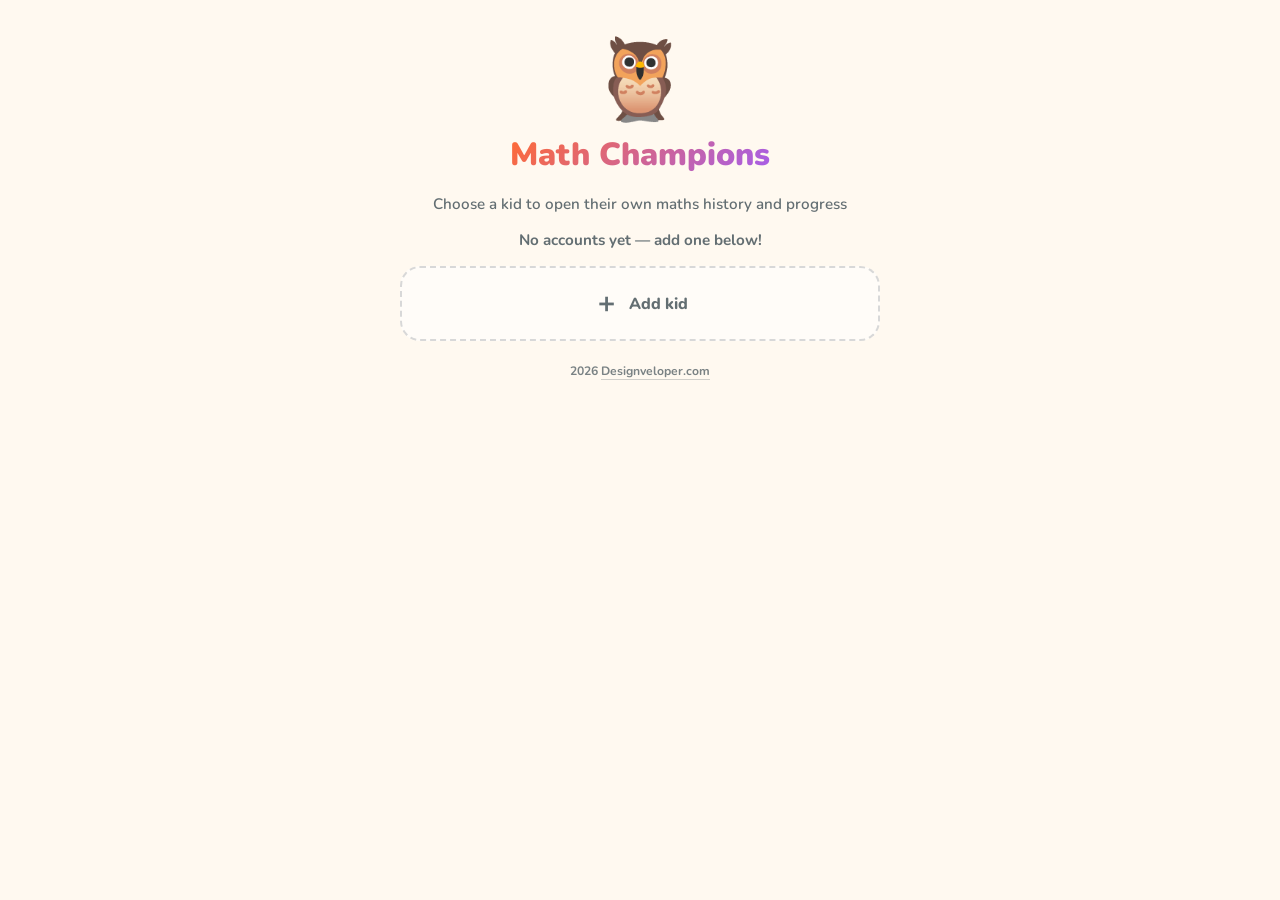
<file: index.html>
<!DOCTYPE html>
<html lang="en">
<head>
  <meta charset="UTF-8">
  <meta name="viewport" content="width=device-width, initial-scale=1.0">
  <title>Math Champions 🦉</title>
  <meta name="description" content="Math Champions is a kid-friendly NZ primary school maths practice app with quizzes, tests, and progress tracking.">
  <meta property="og:type" content="website">
  <meta property="og:title" content="Math Champions 🦉">
  <meta property="og:description" content="Fun NZ primary school maths practice with quizzes, mixed tests, and progress tracking for kids.">
  <meta property="og:image" content="images/thumbnail.jpeg">
  <meta property="og:image:alt" content="Math Champions app preview">
  <meta name="twitter:card" content="summary_large_image">
  <meta name="twitter:title" content="Math Champions 🦉">
  <meta name="twitter:description" content="Fun NZ primary school maths practice with quizzes, mixed tests, and progress tracking for kids.">
  <meta name="twitter:image" content="images/thumbnail.jpeg">
  <link rel="stylesheet" href="style.css">
</head>
<body>

  <!-- =====================================================
       SECTION 1: Welcome
       ===================================================== -->
  <div id="sec-welcome" class="screen" style="padding-top:16px">

    <!-- Top actions -->
    <div style="width:100%;display:flex;align-items:center;justify-content:space-between;gap:8px">
      <button id="btn-sound" class="settings-btn sound-toggle-btn" title="Sound on">🔊</button>
      <div style="display:flex;justify-content:flex-end;gap:8px">
        <button id="btn-history" class="settings-btn" title="History">🕘</button>
        <button id="btn-analytics" class="settings-btn" title="Analysis">📊</button>
        <button id="btn-settings" class="settings-btn" title="Settings">⚙️</button>
        <button id="btn-player" class="settings-btn player-menu-btn" title="Who's Playing">👤</button>
      </div>
    </div>

    <div class="mascot">🦉</div>

    <div>
      <div class="app-title">Math Champions</div>
      <div class="app-subtitle">NZ Primary School Maths Practice</div>
    </div>

    <div class="card">
      <div class="section-label" style="margin-bottom:14px">Pick your year level</div>
      <div class="year-grid">
        <button class="year-btn" data-year="1"><span style="font-size:0.75rem">Year</span><span style="font-size:1.4rem;font-weight:900">1</span></button>
        <button class="year-btn" data-year="2"><span style="font-size:0.75rem">Year</span><span style="font-size:1.4rem;font-weight:900">2</span></button>
        <button class="year-btn" data-year="3"><span style="font-size:0.75rem">Year</span><span style="font-size:1.4rem;font-weight:900">3</span></button>
        <button class="year-btn" data-year="4"><span style="font-size:0.75rem">Year</span><span style="font-size:1.4rem;font-weight:900">4</span></button>
        <button class="year-btn" data-year="5"><span style="font-size:0.75rem">Year</span><span style="font-size:1.4rem;font-weight:900">5</span></button>
        <button class="year-btn" data-year="6"><span style="font-size:0.75rem">Year</span><span style="font-size:1.4rem;font-weight:900">6</span></button>
      </div>
    </div>

  </div>

  <!-- =====================================================
       SECTION 2: Year info + mode selection
       ===================================================== -->
  <div id="sec-level" class="screen hidden">

    <button class="back-btn" id="back-to-welcome">← Back</button>

    <div id="year-info-card" class="year-info"><!-- filled by JS --></div>

    <div class="section-label">Choose your mode</div>

    <div class="mode-btns">
      <button class="mode-btn practice" id="btn-practice">
        <span class="mode-icon">📚</span>
        <span>Practice</span>
      </button>
      <button class="mode-btn test" id="btn-test">
        <span class="mode-icon">📝</span>
        <span>Mixed Test</span>
      </button>
    </div>

  </div>

  <!-- =====================================================
       SECTION 3: Operation selector (for Practice)
       ===================================================== -->
  <div id="sec-ops" class="screen hidden">

    <button class="back-btn" id="back-to-level">← Back</button>

    <div class="mascot" style="font-size:56px;animation:none">🎯</div>
    <div class="section-label">Choose an operation</div>

    <div id="op-grid" class="op-grid"><!-- filled by JS --></div>

  </div>

  <!-- =====================================================
       SECTION 4: Settings
       ===================================================== -->
  <div id="sec-settings" class="screen hidden">

    <button class="back-btn" id="back-from-settings">✕ Cancel</button>

    <div class="mascot" style="font-size:56px;animation:none">⚙️</div>
    <div class="section-label">Settings</div>

    <div class="card">
      <div class="setting-label">Questions — Practice</div>
      <div class="chip-group" data-setting="practiceCount">
        <button class="chip" data-value="5">5</button>
        <button class="chip" data-value="10">10</button>
        <button class="chip" data-value="15">15</button>
        <button class="chip" data-value="20">20</button>
      </div>
    </div>

    <div class="card">
      <div class="setting-label">Questions — Mixed Test</div>
      <div class="chip-group" data-setting="testCount">
        <button class="chip" data-value="5">5</button>
        <button class="chip" data-value="10">10</button>
        <button class="chip" data-value="15">15</button>
        <button class="chip" data-value="20">20</button>
        <button class="chip" data-value="50">50</button>
      </div>
    </div>

    <div class="card">
      <div class="setting-label">Mixed Test — Difficulty</div>
      <div class="chip-group" data-setting="difficulty">
        <button class="chip" data-value="easy">🌱 Easy</button>
        <button class="chip" data-value="medium">⭐ Medium</button>
        <button class="chip" data-value="hard">🔥 Hard</button>
        <button class="chip" data-value="talent">🏆 Talent</button>
      </div>
    </div>

    <div class="card">
      <div class="setting-label">Timer — Seconds per Question</div>
      <div class="chip-group" data-setting="timerSeconds">
        <button class="chip" data-value="30">30 s</button>
        <button class="chip" data-value="60">60 s</button>
        <button class="chip" data-value="90">90 s</button>
        <button class="chip" data-value="120">120 s</button>
        <button class="chip" data-value="0">∞ No limit</button>
      </div>
    </div>

    <button id="btn-save-settings" class="settings-save-btn">💾 Save Settings</button>

  </div>

  <div id="sec-player" class="screen hidden">

    <button class="back-btn" id="back-from-player">← Back</button>

    <button id="player-card-avatar-btn" class="avatar-edit-trigger" title="Change icon">
      <div id="player-card-avatar" class="login-avatar-circle" style="animation:none">🦊</div>
    </button>
    <div class="current-kid-subtitle" style="margin-top:-6px">Tap the avatar to change icon</div>
    <div class="section-label">Who's Playing</div>

    <div class="card" style="width:100%">
      <div class="current-kid-row">
        <div>
          <div id="player-card-name" class="current-kid-name">Kid</div>
          <div id="player-card-age" class="current-kid-age">Age 8</div>
          <div class="current-kid-subtitle">History, scores, and settings stay saved for this kid.</div>
        </div>
        <div class="current-kid-actions">
          <button id="btn-edit-age" class="switch-kid-btn">Edit Age</button>
          <button id="btn-switch-kid" class="switch-kid-btn">Switch Kid</button>
        </div>
      </div>
    </div>

  </div>

  <div id="sec-edit-avatar" class="screen hidden">

    <button class="back-btn" id="back-from-edit-avatar">← Back</button>

    <div class="mascot" style="font-size:56px;animation:none">🎨</div>
    <div class="section-label">Change Icon</div>

    <div class="card" style="width:100%;text-align:center">
      <div id="edit-avatar-preview" class="login-avatar-circle avatar-preview-circle" style="margin-inline:auto">🦊</div>
      <div id="edit-avatar-name" class="login-greeting" style="font-size:1.2rem;margin-top:12px">Kid</div>
      <div class="current-kid-subtitle">Choose a new icon for this kid.</div>
      <div id="edit-avatar-grid" class="avatar-grid" style="margin-top:18px"></div>
    </div>

    <button id="btn-save-avatar" class="settings-save-btn">Save Icon</button>
  </div>

  <div id="sec-edit-age" class="screen hidden">

    <button class="back-btn" id="back-from-edit-age">← Back</button>

    <div id="edit-age-avatar" class="login-avatar-circle" style="animation:none">🦊</div>
    <div id="edit-age-name" class="login-greeting">Kid</div>
    <div class="app-subtitle">Update age for login and profile</div>

    <div class="card" style="text-align:center;width:100%">
      <div class="setting-label" style="margin-bottom:10px">Current age</div>
      <div id="edit-age-display" class="age-display">_</div>
      <div id="edit-age-error" class="age-error hidden">Please enter a valid age (1–18).</div>
    </div>

    <div class="numpad-wrap">
      <div class="numpad">
        <button class="num-btn" data-age-val="7">7</button>
        <button class="num-btn" data-age-val="8">8</button>
        <button class="num-btn" data-age-val="9">9</button>
        <button class="num-btn" data-age-val="4">4</button>
        <button class="num-btn" data-age-val="5">5</button>
        <button class="num-btn" data-age-val="6">6</button>
        <button class="num-btn" data-age-val="1">1</button>
        <button class="num-btn" data-age-val="2">2</button>
        <button class="num-btn" data-age-val="3">3</button>
        <button class="num-btn backspace" id="edit-age-back">⌫</button>
        <button class="num-btn" data-age-val="0">0</button>
        <button class="num-btn submit" id="edit-age-save">✓</button>
      </div>
    </div>

  </div>

  <script src="app.js"></script>
  <script>
    requireLogin();

    let selectedYear = null;
    let currentKid = Accounts.currentAccount();
    let ageDraft = '';
    let avatarDraft = currentKid?.avatar || AVATAR_ICONS[0];

    function renderAvatarOptions(containerId, selectedAvatar, onPick) {
      const container = document.getElementById(containerId);
      container.innerHTML = AVATAR_ICONS.map(icon => `
        <button class="avatar-option ${icon === selectedAvatar ? 'selected' : ''}" data-avatar="${icon}">
          ${icon}
        </button>
      `).join('');
      container.querySelectorAll('.avatar-option').forEach(btn => {
        btn.addEventListener('click', () => onPick(btn.dataset.avatar));
      });
    }

    function refreshCurrentKidCard() {
      currentKid = Accounts.currentAccount();
      const avatar = currentKid?.avatar || '🦊';
      const color = currentKid?.color || 'var(--primary)';
      avatarDraft = avatar;
      document.getElementById('btn-player').textContent = avatar;
      document.getElementById('btn-player').style.background = color;
      document.getElementById('player-card-avatar').textContent = avatar;
      document.getElementById('player-card-avatar').style.background = color;
      document.getElementById('player-card-name').textContent = Storage.getPlayerName();
      document.getElementById('player-card-age').textContent = `Age ${currentKid?.age ?? '—'}`;
    }

    function refreshSoundToggle() {
      const enabled = Settings.get('soundEnabled');
      const btn = document.getElementById('btn-sound');
      btn.textContent = enabled ? '🔊' : '🔇';
      btn.title = enabled ? 'Sound on' : 'Sound off';
      btn.classList.toggle('muted', !enabled);
    }

    function refreshAvatarEditor() {
      const avatar = avatarDraft || currentKid?.avatar || '🦊';
      const color = currentKid?.color || 'var(--primary)';
      document.getElementById('edit-avatar-preview').textContent = avatar;
      document.getElementById('edit-avatar-preview').style.background = color;
      document.getElementById('edit-avatar-name').textContent = currentKid?.name || 'Kid';
      renderAvatarOptions('edit-avatar-grid', avatar, nextAvatar => {
        avatarDraft = nextAvatar;
        refreshAvatarEditor();
      });
    }

    function refreshAgeEditor() {
      document.getElementById('edit-age-avatar').textContent = currentKid?.avatar || '🦊';
      document.getElementById('edit-age-avatar').style.background = currentKid?.color || 'var(--primary)';
      document.getElementById('edit-age-name').textContent = currentKid?.name || 'Kid';
      document.getElementById('edit-age-display').textContent = ageDraft || '_';
      document.getElementById('edit-age-display').classList.toggle('has-value', ageDraft.length > 0);
    }

    refreshCurrentKidCard();
    document.getElementById('btn-switch-kid').addEventListener('click', () => {
      Accounts.logout();
      window.location.replace('login.html');
    });
    document.getElementById('btn-edit-age').addEventListener('click', () => {
      ageDraft = currentKid?.age ? String(currentKid.age) : '';
      document.getElementById('edit-age-error').classList.add('hidden');
      refreshAgeEditor();
      show('sec-edit-age');
    });
    document.getElementById('player-card-avatar-btn').addEventListener('click', () => {
      avatarDraft = currentKid?.avatar || AVATAR_ICONS[0];
      refreshAvatarEditor();
      show('sec-edit-avatar');
    });

    // --- Section navigation ---
    function show(id) {
      ['sec-welcome', 'sec-level', 'sec-ops', 'sec-settings', 'sec-player', 'sec-edit-avatar', 'sec-edit-age'].forEach(s =>
        document.getElementById(s).classList.toggle('hidden', s !== id)
      );
      window.scrollTo(0, 0);
    }

    // --- Settings (draft pattern: changes only saved on "Save Settings") ---
    const SETTING_KEYS = ['practiceCount', 'testCount', 'difficulty', 'timerSeconds'];
    let draft = {};

    function parseChipValue(v) {
      if (v === 'true')  return true;
      if (v === 'false') return false;
      const n = Number(v);
      return isNaN(n) ? v : n;   // keep as string if not numeric (e.g. 'easy')
    }

    // Wire chip clicks to update draft only — not saved yet
    document.querySelectorAll('.chip-group').forEach(group => {
      const key = group.dataset.setting;
      group.querySelectorAll('.chip').forEach(chip => {
        chip.addEventListener('click', () => {
          draft[key] = parseChipValue(chip.dataset.value);
          group.querySelectorAll('.chip').forEach(c => c.classList.remove('selected'));
          chip.classList.add('selected');
        });
      });
    });

    // Load saved settings into draft and refresh chip UI
    function openSettings() {
      SETTING_KEYS.forEach(key => { draft[key] = Settings.get(key); });
      document.querySelectorAll('.chip-group').forEach(group => {
        const current = String(draft[group.dataset.setting]);
        group.querySelectorAll('.chip').forEach(chip => {
          chip.classList.toggle('selected', chip.dataset.value === current);
        });
      });
      show('sec-settings');
    }

    // Save → persist draft to localStorage, go home
    document.getElementById('btn-save-settings').addEventListener('click', () => {
      SETTING_KEYS.forEach(key => Settings.set(key, draft[key]));
      show('sec-welcome');
    });

    // Cancel → discard draft, go home
    document.getElementById('back-from-settings').addEventListener('click', () => show('sec-welcome'));
    document.getElementById('back-from-player').addEventListener('click', () => show('sec-welcome'));
    document.getElementById('back-from-edit-avatar').addEventListener('click', () => show('sec-player'));
    document.getElementById('back-from-edit-age').addEventListener('click', () => show('sec-welcome'));

    document.getElementById('btn-settings').addEventListener('click', openSettings);
    document.getElementById('btn-sound').addEventListener('click', () => {
      const next = !Settings.get('soundEnabled');
      Settings.set('soundEnabled', next);
      refreshSoundToggle();
      if (next) playSound('numpad');
    });
    document.getElementById('btn-player').addEventListener('click', () => show('sec-player'));
    document.getElementById('btn-history').addEventListener('click', () => { window.location.href = 'history.html'; });
    document.getElementById('btn-analytics').addEventListener('click', () => { window.location.href = 'analytics.html'; });

    document.querySelectorAll('.num-btn[data-age-val]').forEach(btn => {
      btn.addEventListener('click', () => {
        if (ageDraft.length >= 2) return;
        ageDraft += btn.dataset.ageVal;
        refreshAgeEditor();
        playSound('numpad');
      });
    });

    document.getElementById('edit-age-back').addEventListener('click', () => {
      ageDraft = ageDraft.slice(0, -1);
      refreshAgeEditor();
    });

    document.getElementById('edit-age-save').addEventListener('click', () => {
      const ageNum = Number(ageDraft);
      if (!ageDraft || ageNum < 1 || ageNum > 18) {
        document.getElementById('edit-age-error').classList.remove('hidden');
        return;
      }
      Accounts.update(currentKid.name, { age: ageNum });
      refreshCurrentKidCard();
      show('sec-player');
    });

    document.getElementById('btn-save-avatar').addEventListener('click', () => {
      Accounts.update(currentKid.name, { avatar: avatarDraft });
      refreshCurrentKidCard();
      refreshAvatarEditor();
      show('sec-player');
    });

    // --- Year selection ---
    refreshSoundToggle();
    document.querySelectorAll('.year-btn').forEach(btn => {
      btn.addEventListener('click', () => {
        selectedYear = Number(btn.dataset.year);
        const cfg = YEAR_CONFIG[selectedYear];

        const pills = cfg.ops
          .map(op => `<span class="op-pill ${op}">${OP_SYMBOLS[op]} ${OP_NAMES[op]}</span>`)
          .join('');

        document.getElementById('year-info-card').innerHTML = `
          <div class="year-info-title">
            ${cfg.label}
            <span style="font-weight:600;color:var(--text-light);font-size:0.95rem">(Age ${cfg.age})</span>
          </div>
          <div class="year-info-range">🔢 Numbers up to ${cfg.max.toLocaleString()}</div>
          <div class="op-pills">${pills}</div>
        `;

        show('sec-level');
      });
    });

    // --- Back buttons ---
    document.getElementById('back-to-welcome').addEventListener('click', () => show('sec-welcome'));
    document.getElementById('back-to-level').addEventListener('click',   () => show('sec-level'));

    // --- Practice → show operation selector ---
    document.getElementById('btn-practice').addEventListener('click', () => {
      const cfg = YEAR_CONFIG[selectedYear];
      const grid = document.getElementById('op-grid');

      grid.innerHTML = cfg.ops.map(op => `
        <button class="op-btn ${op}" data-op="${op}">
          <span>${OP_SYMBOLS[op]}</span>
          <span class="op-name">${OP_NAMES[op]}</span>
        </button>
      `).join('');

      grid.querySelectorAll('.op-btn').forEach(btn => {
        btn.addEventListener('click', () => {
          window.location.href = buildURL('practice.html', { year: selectedYear, op: btn.dataset.op });
        });
      });

      show('sec-ops');
    });

    // --- Mixed Test → go to test.html ---
    document.getElementById('btn-test').addEventListener('click', () => {
      window.location.href = buildURL('test.html', { year: selectedYear });
    });
  </script>

  <footer class="app-footer">2026 <a class="app-footer-link" href="https://designveloper.com" target="_blank" rel="noreferrer">Designveloper.com</a></footer>

</body>
</html>
</file>
<file: style.css>
@import url('https://fonts.googleapis.com/css2?family=Nunito:wght@400;600;700;800;900&display=swap');

/* ============================================================
   VARIABLES
   ============================================================ */
:root {
  --bg:           #FFF9F0;
  --card:         #FFFFFF;
  --text:         #2d3436;
  --text-light:   #636e72;
  --primary:      #FF6B35;
  --primary-dark: #E55A25;
  --add:          #26de81;
  --add-dark:     #20bf6b;
  --sub:          #FC5C65;
  --sub-dark:     #eb3b5a;
  --mul:          #45AAF2;
  --mul-dark:     #2d98da;
  --div:          #a55eea;
  --div-dark:     #8854d0;
  --correct:      #26de81;
  --wrong:        #FC5C65;
  --star:         #FFD700;
  --shadow:       0 4px 20px rgba(0,0,0,0.10);
  --radius:       20px;
  --radius-sm:    12px;
}

/* ============================================================
   RESET + BASE
   ============================================================ */
*, *::before, *::after { box-sizing: border-box; margin: 0; padding: 0; }

body {
  font-family: 'Nunito', system-ui, sans-serif;
  background: var(--bg);
  color: var(--text);
  min-height: 100vh;
  display: flex;
  flex-direction: column;
  align-items: center;
  padding: 16px 16px 40px;
}

/* ============================================================
   SHARED LAYOUT
   ============================================================ */
.screen {
  width: 100%;
  max-width: 480px;
  display: flex;
  flex-direction: column;
  align-items: center;
  gap: 16px;
}

.card {
  background: var(--card);
  border-radius: var(--radius);
  box-shadow: var(--shadow);
  padding: 24px;
  width: 100%;
}

.section-label {
  font-size: 0.9rem;
  font-weight: 800;
  color: var(--text-light);
  text-transform: uppercase;
  letter-spacing: 0.06em;
  text-align: center;
}

.hidden { display: none !important; }

.app-footer {
  margin-top: 22px;
  padding-bottom: 8px;
  font-size: 0.76rem;
  font-weight: 700;
  color: var(--text-light);
  text-align: center;
  opacity: 0.85;
}

.app-footer-link {
  color: inherit;
  text-decoration: none;
  border-bottom: 1px solid rgba(99,110,114,0.35);
}

.app-footer-link:hover {
  color: var(--primary-dark);
  border-bottom-color: var(--primary-dark);
}

.subnav-row {
  width: 100%;
  display: grid;
  grid-template-columns: 1fr 1fr;
  gap: 10px;
}

.subnav-btn {
  border: 2px solid #e6e6e6;
  background: white;
  color: var(--text-light);
  border-radius: 18px;
  padding: 12px 14px;
  font-family: 'Nunito', sans-serif;
  font-size: 0.95rem;
  font-weight: 800;
  cursor: pointer;
}

.subnav-btn.active {
  border-color: var(--mul);
  background: rgba(69,170,242,0.08);
  color: var(--mul);
}

/* ============================================================
   HOME SCREEN
   ============================================================ */

/* Mascot */
.mascot {
  font-size: 80px;
  text-align: center;
  line-height: 1;
  animation: float 3s ease-in-out infinite;
}

@keyframes float {
  0%, 100% { transform: translateY(0); }
  50%       { transform: translateY(-10px); }
}

/* Title */
.app-title {
  font-size: 2rem;
  font-weight: 900;
  text-align: center;
  background: linear-gradient(135deg, #FF6B35, #a55eea);
  -webkit-background-clip: text;
  -webkit-text-fill-color: transparent;
  background-clip: text;
  line-height: 1.2;
}

.app-subtitle {
  font-size: 0.95rem;
  color: var(--text-light);
  text-align: center;
  font-weight: 600;
  margin-top: 4px;
}

/* Name input */
.name-input {
  width: 100%;
  padding: 14px 18px;
  font-size: 1.1rem;
  font-family: 'Nunito', sans-serif;
  font-weight: 700;
  border: 3px solid #e0e0e0;
  border-radius: var(--radius-sm);
  outline: none;
  text-align: center;
  color: var(--text);
  transition: border-color 0.2s;
  background: var(--card);
}
.name-input:focus { border-color: var(--primary); }

/* Year buttons */
.year-grid {
  display: grid;
  grid-template-columns: repeat(6, 1fr);
  gap: 8px;
  width: 100%;
}

.year-btn {
  padding: 14px 4px;
  border: none;
  border-radius: var(--radius-sm);
  font-family: 'Nunito', sans-serif;
  font-weight: 800;
  font-size: 0.85rem;
  cursor: pointer;
  color: white;
  display: flex;
  flex-direction: column;
  align-items: center;
  gap: 2px;
  min-height: 64px;
  justify-content: center;
  transition: transform 0.15s, box-shadow 0.15s;
}
.year-btn:hover  { transform: translateY(-2px); box-shadow: 0 6px 16px rgba(0,0,0,0.2); }
.year-btn:active { transform: translateY(0); }
.year-btn.selected { outline: 4px solid var(--text); outline-offset: 2px; }
.year-btn[data-year="1"] { background: #F6C445; }
.year-btn[data-year="2"] { background: #FF9F43; }
.year-btn[data-year="3"] { background: #10AC84; }
.year-btn[data-year="4"] { background: #5F27CD; }
.year-btn[data-year="5"] { background: #EE5A24; }
.year-btn[data-year="6"] { background: #0652DD; }

/* Year info */
.year-info { background: var(--card); border-radius: var(--radius); padding: 20px 24px; width: 100%; box-shadow: var(--shadow); }
.year-info-title { font-size: 1.3rem; font-weight: 900; margin-bottom: 6px; }
.year-info-range { font-size: 0.95rem; color: var(--text-light); font-weight: 700; margin-bottom: 12px; }

.op-pills { display: flex; gap: 8px; flex-wrap: wrap; }
.op-pill { padding: 4px 14px; border-radius: 20px; font-weight: 800; font-size: 0.85rem; color: white; }
.op-pill.add { background: var(--add); }
.op-pill.sub { background: var(--sub); }
.op-pill.mul { background: var(--mul); }
.op-pill.div { background: var(--div); }

/* Mode buttons */
.mode-btns { display: grid; grid-template-columns: 1fr 1fr; gap: 12px; width: 100%; }

.mode-btn {
  padding: 20px 12px;
  border: none;
  border-radius: var(--radius);
  font-family: 'Nunito', sans-serif;
  font-weight: 900;
  font-size: 1.05rem;
  cursor: pointer;
  color: white;
  display: flex;
  flex-direction: column;
  align-items: center;
  gap: 6px;
  min-height: 88px;
  justify-content: center;
  transition: transform 0.15s, box-shadow 0.15s;
}
.mode-btn .mode-icon { font-size: 1.8rem; }
.mode-btn.practice { background: linear-gradient(135deg, #26de81, #20bf6b); }
.mode-btn.test     { background: linear-gradient(135deg, #45AAF2, #2d98da); }
.mode-btn:hover  { transform: translateY(-3px); box-shadow: 0 8px 20px rgba(0,0,0,0.2); }
.mode-btn:active { transform: translateY(0); }

/* Operation selector */
.op-grid { display: grid; grid-template-columns: 1fr 1fr; gap: 12px; width: 100%; }

.op-btn {
  padding: 20px 12px;
  border: none;
  border-radius: var(--radius);
  font-family: 'Nunito', sans-serif;
  font-weight: 900;
  font-size: 1.8rem;
  cursor: pointer;
  color: white;
  display: flex;
  flex-direction: column;
  align-items: center;
  gap: 4px;
  min-height: 88px;
  justify-content: center;
  transition: transform 0.15s, box-shadow 0.15s;
}
.op-btn .op-name { font-size: 0.8rem; font-weight: 700; }
.op-btn.add { background: linear-gradient(135deg, var(--add), var(--add-dark)); }
.op-btn.sub { background: linear-gradient(135deg, var(--sub), var(--sub-dark)); }
.op-btn.mul { background: linear-gradient(135deg, var(--mul), var(--mul-dark)); }
.op-btn.div { background: linear-gradient(135deg, var(--div), var(--div-dark)); }
.op-btn:hover  { transform: translateY(-3px); box-shadow: 0 8px 20px rgba(0,0,0,0.2); }
.op-btn:active { transform: translateY(0); }

/* Back button */
.back-btn {
  background: rgba(255,255,255,0.82);
  border: 1.5px solid rgba(224,224,224,0.95);
  font-family: 'Nunito', sans-serif;
  font-size: 0.98rem;
  font-weight: 800;
  color: var(--text);
  cursor: pointer;
  display: flex;
  align-items: center;
  gap: 8px;
  padding: 10px 14px;
  min-height: 44px;
  border-radius: 999px;
  box-shadow: 0 8px 18px rgba(0,0,0,0.08);
  transition: transform 0.15s, box-shadow 0.15s, border-color 0.15s, background 0.15s;
  align-self: flex-start;
  backdrop-filter: blur(6px);
}
.back-btn:hover {
  transform: translateY(-1px);
  border-color: rgba(255,107,53,0.35);
  background: rgba(255,255,255,0.96);
  box-shadow: 0 10px 22px rgba(0,0,0,0.12);
}
.back-btn:active {
  transform: translateY(0);
  box-shadow: 0 6px 14px rgba(0,0,0,0.08);
}

/* ============================================================
   SETTINGS SCREEN
   ============================================================ */

.settings-btn {
  background: var(--card);
  border: none;
  border-radius: 50%;
  width: 44px;
  height: 44px;
  font-size: 1.3rem;
  cursor: pointer;
  box-shadow: var(--shadow);
  display: flex;
  align-items: center;
  justify-content: center;
  transition: transform 0.25s ease;
  flex-shrink: 0;
}
.settings-btn:hover { transform: rotate(45deg); }

.player-menu-btn {
  color: white;
  font-size: 1.45rem;
}

.player-menu-btn:hover {
  transform: translateY(-2px);
}

.sound-toggle-btn.muted {
  opacity: 0.72;
  background: rgba(255,255,255,0.78);
}

.avatar-edit-trigger {
  border: none;
  background: transparent;
  padding: 0;
  cursor: pointer;
  display: inline-flex;
  align-self: center;
}

.avatar-edit-trigger:hover .login-avatar-circle {
  transform: translateY(-2px);
  box-shadow: 0 12px 22px rgba(0,0,0,0.16);
}

.setting-label {
  font-size: 0.85rem;
  font-weight: 800;
  color: var(--text-light);
  text-transform: uppercase;
  letter-spacing: 0.06em;
  margin-bottom: 12px;
}

.chip-group { display: flex; gap: 8px; flex-wrap: wrap; }

.chip {
  padding: 10px 20px;
  border: 2.5px solid #e0e0e0;
  border-radius: 24px;
  background: white;
  font-family: 'Nunito', sans-serif;
  font-weight: 800;
  font-size: 1rem;
  color: var(--text-light);
  cursor: pointer;
  transition: border-color 0.15s, color 0.15s, background 0.15s;
  min-height: 44px;
}
.chip:hover    { border-color: var(--primary); color: var(--primary); }
.chip.selected { background: var(--primary); border-color: var(--primary); color: white; }

.settings-save-btn {
  width: 100%;
  padding: 18px;
  background: linear-gradient(135deg, var(--primary), var(--primary-dark));
  color: white;
  border: none;
  border-radius: var(--radius);
  font-family: 'Nunito', sans-serif;
  font-weight: 900;
  font-size: 1.1rem;
  cursor: pointer;
  min-height: 60px;
  transition: transform 0.15s, box-shadow 0.15s;
}
.settings-save-btn:hover  { transform: translateY(-2px); box-shadow: 0 6px 16px rgba(0,0,0,0.2); }
.settings-save-btn:active { transform: translateY(0); }

.current-kid-row {
  display: flex;
  align-items: center;
  justify-content: space-between;
  gap: 14px;
}

.mini-avatar-circle {
  width: 52px;
  height: 52px;
  border-radius: 50%;
  display: flex;
  align-items: center;
  justify-content: center;
  color: white;
  font-size: 1.5rem;
  font-weight: 900;
  flex-shrink: 0;
  box-shadow: 0 8px 18px rgba(0,0,0,0.14);
}

.current-kid-name {
  font-size: 1.4rem;
  font-weight: 900;
  color: var(--text);
}

.current-kid-age {
  margin-top: 3px;
  font-size: 0.92rem;
  font-weight: 800;
  color: var(--primary-dark);
}

.current-kid-subtitle {
  margin-top: 4px;
  font-size: 0.9rem;
  font-weight: 600;
  color: var(--text-light);
  line-height: 1.4;
}

.current-kid-actions {
  display: flex;
  flex-direction: column;
  gap: 8px;
  flex-shrink: 0;
}

.switch-kid-btn {
  border: 2px solid #e0e0e0;
  background: white;
  color: var(--text);
  border-radius: 18px;
  padding: 10px 16px;
  font-family: 'Nunito', sans-serif;
  font-size: 0.92rem;
  font-weight: 800;
  cursor: pointer;
  white-space: nowrap;
  transition: border-color 0.15s, color 0.15s, transform 0.15s;
}

.switch-kid-btn:hover {
  border-color: var(--mul);
  color: var(--mul);
  transform: translateY(-1px);
}

/* Login / kid selector */
.accounts-grid {
  width: 100%;
  display: grid;
  grid-template-columns: repeat(auto-fit, minmax(140px, 1fr));
  gap: 14px;
}

.account-card {
  position: relative;
  background: var(--card);
  border-radius: var(--radius);
  box-shadow: var(--shadow);
  padding: 18px 14px 16px;
  display: flex;
  flex-direction: column;
  align-items: center;
  gap: 10px;
  cursor: pointer;
  text-align: center;
  transition: transform 0.15s, box-shadow 0.15s;
}

.account-card:hover {
  transform: translateY(-2px);
  box-shadow: 0 8px 20px rgba(0,0,0,0.14);
}

.avatar-circle,
.login-avatar-circle {
  width: 68px;
  height: 68px;
  border-radius: 50%;
  display: flex;
  align-items: center;
  justify-content: center;
  color: white;
  font-size: 1.8rem;
  font-weight: 900;
  box-shadow: 0 8px 20px rgba(0,0,0,0.14);
}

.login-avatar-circle {
  width: 84px;
  height: 84px;
  background: var(--primary);
  font-size: 2.1rem;
}

.account-name {
  font-size: 1rem;
  font-weight: 800;
  color: var(--text);
  word-break: break-word;
}

.delete-account-btn {
  position: absolute;
  top: 10px;
  right: 10px;
  width: 28px;
  height: 28px;
  border: none;
  border-radius: 50%;
  background: #fff1f1;
  color: var(--wrong);
  font-size: 1.1rem;
  font-weight: 900;
  cursor: pointer;
}

.edit-account-btn {
  position: absolute;
  top: 10px;
  right: 44px;
  width: 28px;
  height: 28px;
  border: none;
  border-radius: 50%;
  background: #eef7ff;
  color: var(--mul);
  font-size: 0.9rem;
  cursor: pointer;
}

.add-account-btn {
  width: 100%;
  border: 2px dashed #d8d8d8;
  background: rgba(255,255,255,0.55);
  color: var(--text-light);
  border-radius: var(--radius);
  padding: 18px;
  font-family: 'Nunito', sans-serif;
  font-size: 1rem;
  font-weight: 800;
  display: flex;
  align-items: center;
  justify-content: center;
  gap: 10px;
  cursor: pointer;
  transition: border-color 0.15s, color 0.15s, background 0.15s;
}

.add-account-btn:hover {
  border-color: var(--primary);
  color: var(--primary);
  background: rgba(255,255,255,0.9);
}

.login-greeting {
  font-size: 1.45rem;
  font-weight: 900;
  color: var(--text);
  text-align: center;
}

.age-display {
  min-height: 58px;
  border-bottom: 4px solid #e0e0e0;
  padding-bottom: 8px;
  font-size: 2.1rem;
  font-weight: 900;
  color: #bbb;
  letter-spacing: 0.08em;
}

.age-display.has-value {
  border-color: var(--primary);
  color: var(--primary);
}

.age-error {
  margin-top: 10px;
  font-size: 0.92rem;
  font-weight: 700;
  color: var(--wrong);
}

.avatar-picker-header {
  display: flex;
  align-items: center;
  gap: 14px;
  margin-bottom: 16px;
}

.avatar-preview-circle {
  margin: 0;
  flex-shrink: 0;
}

.avatar-picker-copy {
  font-size: 0.9rem;
  font-weight: 600;
  color: var(--text-light);
  line-height: 1.4;
  text-align: left;
}

.avatar-grid {
  display: grid;
  grid-template-columns: repeat(4, 1fr);
  gap: 10px;
}

.avatar-option {
  min-height: 58px;
  border: 2px solid #e8e8e8;
  border-radius: 18px;
  background: white;
  font-size: 1.8rem;
  cursor: pointer;
  transition: transform 0.12s, border-color 0.15s, box-shadow 0.15s;
}

.avatar-option:hover {
  transform: translateY(-1px);
  border-color: var(--primary);
}

.avatar-option.selected {
  border-color: var(--primary);
  box-shadow: 0 6px 14px rgba(255,107,53,0.18);
  background: #fff7f2;
}

/* ============================================================
   PRACTICE / TEST PAGES
   ============================================================ */

.top-bar {
  width: 100%;
  max-width: 480px;
  display: flex;
  align-items: center;
  justify-content: space-between;
  margin-bottom: 4px;
  flex-wrap: wrap;
  gap: 8px;
}

.progress-text { font-weight: 800; font-size: 1rem; color: var(--text-light); }

.op-badge { padding: 4px 14px; border-radius: 20px; font-weight: 800; font-size: 0.85rem; color: white; }
.op-badge.add   { background: var(--add); }
.op-badge.sub   { background: var(--sub); }
.op-badge.mul   { background: var(--mul); }
.op-badge.div   { background: var(--div); }
.op-badge.mixed { background: linear-gradient(90deg, var(--add), var(--mul)); }

/* Progress bar */
.progress-bar-wrap {
  width: 100%;
  max-width: 480px;
  height: 10px;
  background: #e0e0e0;
  border-radius: 5px;
  overflow: hidden;
  margin-bottom: 8px;
}
.progress-bar-fill {
  height: 100%;
  background: linear-gradient(90deg, #FF6B35, #a55eea);
  border-radius: 5px;
  transition: width 0.4s ease;
}

/* Encouraging message */
.encourage-msg { font-size: 0.95rem; font-weight: 700; color: var(--text-light); text-align: center; min-height: 22px; }

/* Question card */
.question-card {
  background: var(--card);
  border-radius: var(--radius);
  box-shadow: var(--shadow);
  padding: 32px 24px 24px;
  width: 100%;
  max-width: 480px;
  text-align: center;
}

.question-text {
  font-size: 3rem;
  font-weight: 900;
  color: var(--text);
  line-height: 1.2;
  margin-bottom: 20px;
  transition: color 0.3s;
}

.answer-display {
  font-size: 2.5rem;
  font-weight: 900;
  min-height: 56px;
  border-bottom: 4px solid #e0e0e0;
  padding-bottom: 8px;
  color: #bbb;
  letter-spacing: 0.05em;
  transition: border-color 0.2s, color 0.2s;
}
.answer-display.has-value { border-color: var(--primary); color: var(--primary); }

/* Numpad */
.numpad-wrap { display: flex; justify-content: center; width: 100%; max-width: 480px; }

.numpad {
  display: grid;
  grid-template-columns: repeat(3, 1fr);
  gap: 10px;
  width: 100%;
  max-width: 340px;
}

.num-btn {
  padding: 0;
  border: none;
  border-radius: var(--radius-sm);
  background: var(--card);
  font-family: 'Nunito', sans-serif;
  font-weight: 800;
  font-size: 1.5rem;
  color: var(--text);
  cursor: pointer;
  box-shadow: 0 2px 8px rgba(0,0,0,0.10);
  transition: transform 0.1s, box-shadow 0.1s, background 0.1s;
  min-height: 64px;
  display: flex;
  align-items: center;
  justify-content: center;
}
.num-btn:hover  { background: #f5f5f5; }
.num-btn:active { transform: scale(0.93); box-shadow: 0 1px 4px rgba(0,0,0,0.08); }
.num-btn.backspace { background: #FFE0E0; color: var(--wrong); font-size: 1.3rem; }
.num-btn.submit    { background: var(--primary); color: white; font-size: 1.4rem; }
.num-btn.submit:hover     { background: var(--primary-dark); }
.num-btn.submit:disabled  { background: #ccc; cursor: not-allowed; transform: none; }

/* Feedback overlay */
.feedback-overlay {
  position: fixed;
  inset: 0;
  display: flex;
  flex-direction: column;
  align-items: center;
  justify-content: center;
  z-index: 100;
  opacity: 0;
  pointer-events: none;
  transition: opacity 0.2s;
}
.feedback-overlay.show       { opacity: 1; pointer-events: all; }
.feedback-overlay.correct-bg { background: rgba(38,222,129,0.18); }
.feedback-overlay.wrong-bg   { background: rgba(252,92,101,0.15); }

.feedback-emoji { font-size: 5rem; animation: pop 0.4s cubic-bezier(0.175,0.885,0.32,1.275); }
.feedback-msg   { font-size: 1.8rem; font-weight: 900; margin-top: 12px; text-align: center; }
.feedback-msg.correct      { color: var(--correct); }
.feedback-msg.wrong        { color: var(--wrong); }
.feedback-correct-ans { font-size: 1.05rem; font-weight: 700; color: var(--text-light); margin-top: 8px; }

/* Try Again / Skip buttons (wrong-answer feedback) */
.feedback-actions {
  display: flex;
  gap: 14px;
  margin-top: 24px;
}

.feedback-btn {
  padding: 14px 28px;
  border: none;
  border-radius: var(--radius-sm);
  font-family: 'Nunito', sans-serif;
  font-weight: 800;
  font-size: 1rem;
  cursor: pointer;
  min-width: 130px;
  transition: transform 0.15s, box-shadow 0.15s;
}
.feedback-btn:hover  { transform: translateY(-2px); box-shadow: 0 6px 14px rgba(0,0,0,0.18); }
.feedback-btn:active { transform: translateY(0); }
.feedback-btn.retry { background: var(--primary); color: white; }
.feedback-btn.skip  { background: rgba(255,255,255,0.85); color: var(--text-light); }

/* Timer */
.timer-wrap    { display: flex; align-items: center; gap: 8px; }
.timer-display { font-size: 1.2rem; font-weight: 900; color: var(--text); min-width: 36px; text-align: center; }
.timer-display.warning { color: var(--wrong); animation: pulse 0.5s infinite; }

.timer-toggle {
  background: none;
  border: 2px solid #e0e0e0;
  border-radius: 20px;
  padding: 4px 12px;
  font-family: 'Nunito', sans-serif;
  font-size: 0.85rem;
  font-weight: 700;
  color: var(--text-light);
  cursor: pointer;
  transition: all 0.2s;
}
.timer-toggle.active { border-color: var(--mul); color: var(--mul); background: rgba(69,170,242,0.1); }

/* ============================================================
   RESULTS PAGE
   ============================================================ */
.results-screen {
  width: 100%;
  max-width: 480px;
  display: flex;
  flex-direction: column;
  align-items: center;
  gap: 20px;
  text-align: center;
}

#confetti-canvas {
  position: fixed;
  top: 0; left: 0;
  width: 100%; height: 100%;
  pointer-events: none;
  z-index: 10;
}

.stars-row { display: flex; gap: 12px; justify-content: center; margin: 4px 0; }

.star { font-size: 3.5rem; opacity: 0.2; display: inline-block; }
.star.earned { opacity: 1; animation: star-pop 0.5s cubic-bezier(0.175,0.885,0.32,1.275) forwards; }

.score-text   { font-size: 2.2rem; font-weight: 900; color: var(--text); }
.score-detail { font-size: 1.05rem; font-weight: 700; color: var(--text-light); margin-top: 4px; }

.best-score-badge {
  display: inline-flex;
  align-items: center;
  gap: 6px;
  background: #FFF9E6;
  border: 2px solid var(--star);
  border-radius: 20px;
  padding: 6px 16px;
  font-size: 0.9rem;
  font-weight: 800;
  color: #b8860b;
  margin-top: 12px;
}

.results-msg { font-size: 1.4rem; font-weight: 900; color: var(--text); }

.result-btns { display: grid; grid-template-columns: 1fr 1fr; gap: 12px; width: 100%; }

.result-btn {
  padding: 18px 12px;
  border: none;
  border-radius: var(--radius);
  font-family: 'Nunito', sans-serif;
  font-weight: 900;
  font-size: 1rem;
  cursor: pointer;
  min-height: 64px;
  transition: transform 0.15s, box-shadow 0.15s;
}
.result-btn.try-again { background: linear-gradient(135deg, var(--primary), var(--primary-dark)); color: white; }
.result-btn.go-home   { background: var(--card); color: var(--text); box-shadow: var(--shadow); }
.result-btn.review    { background: linear-gradient(135deg, var(--mul), var(--mul-dark)); color: white; width: 100%; }
.result-btn:hover  { transform: translateY(-2px); box-shadow: 0 6px 16px rgba(0,0,0,0.2); }
.result-btn:active { transform: translateY(0); }

.result-link-grid {
  width: 100%;
  display: grid;
  grid-template-columns: 1fr 1fr;
  gap: 12px;
}

/* ============================================================
   RESULTS PAGE — TIME & OP BREAKDOWN
   ============================================================ */

.time-taken {
  font-size: 0.95rem;
  font-weight: 700;
  color: var(--text-light);
  margin-top: 6px;
}

.op-result-row {
  display: flex;
  align-items: center;
  gap: 10px;
  margin-bottom: 10px;
}
.op-result-row:last-child { margin-bottom: 0; }

.op-mini-bar-wrap {
  flex: 1;
  height: 10px;
  background: #e8e8e8;
  border-radius: 5px;
  overflow: hidden;
}
.op-mini-bar      { height: 100%; border-radius: 5px; transition: width 0.5s ease; }
.op-add-bar       { background: var(--add); }
.op-sub-bar       { background: var(--sub); }
.op-mul-bar       { background: var(--mul); }
.op-div-bar       { background: var(--div); }

.op-result-score  { font-size: 0.85rem; font-weight: 800; color: var(--text); min-width: 32px; text-align: right; }

.result-btn.history-link {
  width: 100%;
  background: none;
  border: 2px solid #e0e0e0;
  color: var(--text-light);
  font-size: 0.95rem;
}
.result-btn.history-link:hover { border-color: var(--mul); color: var(--mul); background: rgba(69,170,242,0.06); }

/* ============================================================
   TEST PAGE — ELAPSED TIMER
   ============================================================ */

.elapsed-display {
  font-size: 0.78rem;
  font-weight: 700;
  color: var(--text-light);
  margin-top: 2px;
}

/* ============================================================
   HISTORY / ANALYTICS PAGE
   ============================================================ */

/* Stat summary row */
.stat-row { display: grid; grid-template-columns: repeat(3, 1fr); gap: 10px; width: 100%; }

.stat-card {
  background: var(--card);
  border-radius: var(--radius-sm);
  box-shadow: var(--shadow);
  padding: 16px 8px;
  text-align: center;
}

.stat-value { font-size: 1.5rem; font-weight: 900; color: var(--text); line-height: 1; }
.stat-label { font-size: 0.72rem; font-weight: 700; color: var(--text-light); text-transform: uppercase; letter-spacing: 0.05em; margin-top: 4px; }

/* Op accuracy bars */
.accuracy-row { display: flex; align-items: center; gap: 10px; margin-bottom: 12px; }
.accuracy-row:last-child { margin-bottom: 0; }

.op-label-badge {
  font-size: 0.78rem;
  font-weight: 800;
  color: white;
  padding: 3px 10px;
  border-radius: 12px;
  min-width: 116px;
  text-align: center;
  white-space: nowrap;
}
.op-bg-add { background: var(--add); }
.op-bg-sub { background: var(--sub); }
.op-bg-mul { background: var(--mul); }
.op-bg-div { background: var(--div); }

.accuracy-bar-wrap { flex: 1; height: 12px; background: #e8e8e8; border-radius: 6px; overflow: hidden; }
.accuracy-bar      { height: 100%; border-radius: 6px; transition: width 0.6s ease; min-width: 4px; }
.accuracy-pct      { font-size: 0.88rem; font-weight: 800; color: var(--text); min-width: 36px; text-align: right; }

/* Strength / weakness summary */
.summary-item {
  padding: 10px 14px;
  border-radius: var(--radius-sm);
  font-size: 0.9rem;
  font-weight: 600;
  margin-bottom: 8px;
  line-height: 1.4;
}
.summary-item:last-child { margin-bottom: 0; }
.summary-item.good        { background: rgba(38,222,129,0.12); color: #1a8c52; }
.summary-item.needs-work  { background: rgba(252,92,101,0.10); color: #b83232; }
.summary-tip { font-size: 0.85rem; font-weight: 600; color: var(--text-light); margin-top: 10px; padding: 8px 12px; background: #f8f8f8; border-radius: var(--radius-sm); }

/* Trend dots */
.trend-row   { display: flex; gap: 8px; flex-wrap: wrap; align-items: center; }
.trend-legend { display: flex; align-items: center; gap: 4px; margin-top: 10px; font-size: 0.78rem; font-weight: 700; color: var(--text-light); }

.trend-dot {
  width: 44px; height: 44px;
  border-radius: 50%;
  display: flex; align-items: center; justify-content: center;
  cursor: default;
}
.trend-dot span   { font-size: 0.58rem; font-weight: 800; color: white; text-align: center; }
.trend-dot-green  { background: var(--correct); }
.trend-dot-yellow { background: #e6b800; }
.trend-dot-red    { background: var(--wrong); }

/* History list items */
.history-item          { padding: 12px 0; }
.history-item-divider  { border-bottom: 1px solid #f0f0f0; }

.history-item-top {
  display: flex; justify-content: space-between; align-items: flex-start;
  margin-bottom: 6px; gap: 8px;
}

.history-year  { font-size: 0.9rem; font-weight: 800; color: var(--text); }
.history-diff  { font-size: 0.8rem; font-weight: 700; color: var(--text-light); }
.history-date  { font-size: 0.78rem; font-weight: 600; color: var(--text-light); }
.history-score { font-size: 0.95rem; font-weight: 900; color: var(--text); }

.history-item-bottom { display: flex; align-items: center; justify-content: space-between; gap: 8px; }

.hist-ops-row { display: flex; gap: 4px; flex-wrap: wrap; }

.hist-op-badge {
  font-size: 0.72rem; font-weight: 800;
  color: white; padding: 2px 8px;
  border-radius: 10px; cursor: default;
}

.history-time { font-size: 0.8rem; font-weight: 700; color: var(--text-light); white-space: nowrap; }

.history-pct {
  font-size: 0.82rem;
  font-weight: 800;
  color: var(--text-light);
}

.session-badge {
  font-size: 0.8rem;
  font-weight: 800;
  color: var(--text);
  background: #f6f6f6;
  border-radius: 999px;
  padding: 4px 10px;
}

.mixed-badge {
  background: linear-gradient(90deg, var(--add), var(--mul));
}

.history-filter-group .chip {
  min-width: 96px;
}

.activity-line-chart {
  width: 100%;
  min-height: 200px;
}

.activity-svg {
  width: 100%;
  height: auto;
  display: block;
}

.activity-axis-line {
  stroke: #d7d7d7;
  stroke-width: 2;
}

.activity-guide-line {
  stroke: rgba(103, 113, 121, 0.18);
  stroke-width: 1.5;
  stroke-dasharray: 5 5;
}

.activity-line-path {
  fill: none;
  stroke: var(--primary);
  stroke-width: 4;
  stroke-linecap: round;
  stroke-linejoin: round;
}

.activity-line-dot {
  fill: var(--primary);
  stroke: white;
  stroke-width: 2;
}

.activity-axis-label {
  fill: var(--text-light);
  font-size: 12px;
  font-weight: 800;
}

/* Clear button */
.clear-btn {
  background: none;
  border: 1.5px solid #e0e0e0;
  border-radius: 16px;
  padding: 4px 12px;
  font-family: 'Nunito', sans-serif;
  font-size: 0.8rem; font-weight: 700;
  color: var(--text-light);
  cursor: pointer;
  transition: all 0.15s;
}
.clear-btn:hover { border-color: var(--wrong); color: var(--wrong); }

/* ============================================================
   RESPONSIVE TWEAKS
   ============================================================ */
@media (max-width: 640px) {
  body {
    padding: 12px 12px 28px;
  }

  .card,
  .question-card {
    padding: 20px;
  }

  .year-grid {
    grid-template-columns: repeat(3, 1fr);
  }

  .mode-btns,
  .result-btns,
  .result-link-grid {
    grid-template-columns: 1fr;
  }

  .chip {
    flex: 1 1 calc(50% - 8px);
    text-align: center;
    padding-inline: 14px;
  }

  .current-kid-row {
    flex-direction: column;
    align-items: flex-start;
  }

  .switch-kid-btn {
    width: 100%;
  }

  .current-kid-actions {
    width: 100%;
  }

  .avatar-picker-header {
    flex-direction: column;
    text-align: center;
  }

  .avatar-picker-copy {
    text-align: center;
  }

  .question-text {
    font-size: clamp(2.1rem, 8vw, 2.6rem);
  }

  .answer-display {
    font-size: clamp(2rem, 8vw, 2.3rem);
  }

  .feedback-actions {
    width: min(100%, 360px);
    flex-direction: column;
  }

  .feedback-btn {
    width: 100%;
  }

  .stat-row {
    grid-template-columns: 1fr;
  }

  .history-item-top,
  .history-item-bottom {
    flex-direction: column;
    align-items: flex-start;
  }
}

@media (max-width: 420px) {
  .screen,
  .results-screen,
  .top-bar,
  .progress-bar-wrap,
  .question-card,
  .numpad-wrap {
    max-width: 100%;
  }

  .app-title {
    font-size: 1.7rem;
  }

  .app-subtitle,
  .section-label,
  .setting-label {
    text-align: center;
  }

  .year-grid {
    grid-template-columns: repeat(2, 1fr);
  }

  .year-btn,
  .mode-btn,
  .op-btn,
  .result-btn {
    min-height: 72px;
  }

  .top-bar {
    align-items: stretch;
  }

  .timer-wrap {
    width: 100%;
    justify-content: space-between;
  }

  .op-badge {
    align-self: flex-start;
  }

  .question-card {
    padding: 18px 16px 20px;
  }

  .question-text {
    font-size: clamp(1.8rem, 10vw, 2.2rem);
    margin-bottom: 16px;
  }

  .answer-display {
    min-height: 48px;
    padding-bottom: 6px;
  }

  .numpad {
    gap: 8px;
    max-width: 100%;
  }

  .num-btn {
    min-height: 58px;
    font-size: 1.35rem;
  }

  .settings-btn {
    width: 40px;
    height: 40px;
  }

  .op-result-row,
  .accuracy-row {
    gap: 8px;
  }

  .op-label-badge {
    min-width: 88px;
    font-size: 0.72rem;
  }

  .trend-dot {
    width: 38px;
    height: 38px;
  }

  .avatar-grid {
    grid-template-columns: repeat(3, 1fr);
  }

}

/* ============================================================
   ANIMATIONS
   ============================================================ */
@keyframes pop {
  0%   { transform: scale(0); }
  80%  { transform: scale(1.15); }
  100% { transform: scale(1); }
}

@keyframes bounce-in {
  0%   { transform: scale(0.85); opacity: 0; }
  60%  { transform: scale(1.04); opacity: 1; }
  100% { transform: scale(1); }
}

@keyframes shake {
  0%, 100% { transform: translateX(0); }
  20%       { transform: translateX(-8px); }
  40%       { transform: translateX(8px); }
  60%       { transform: translateX(-5px); }
  80%       { transform: translateX(5px); }
}

@keyframes star-pop {
  0%   { transform: scale(0) rotate(-30deg); opacity: 0; }
  70%  { transform: scale(1.3) rotate(10deg); opacity: 1; }
  100% { transform: scale(1) rotate(0deg); opacity: 1; }
}

@keyframes pulse {
  0%, 100% { opacity: 1; }
  50%       { opacity: 0.4; }
}

.animate-bounce-in { animation: bounce-in 0.35s ease forwards; }
.animate-shake     { animation: shake 0.4s ease; }
</file>
